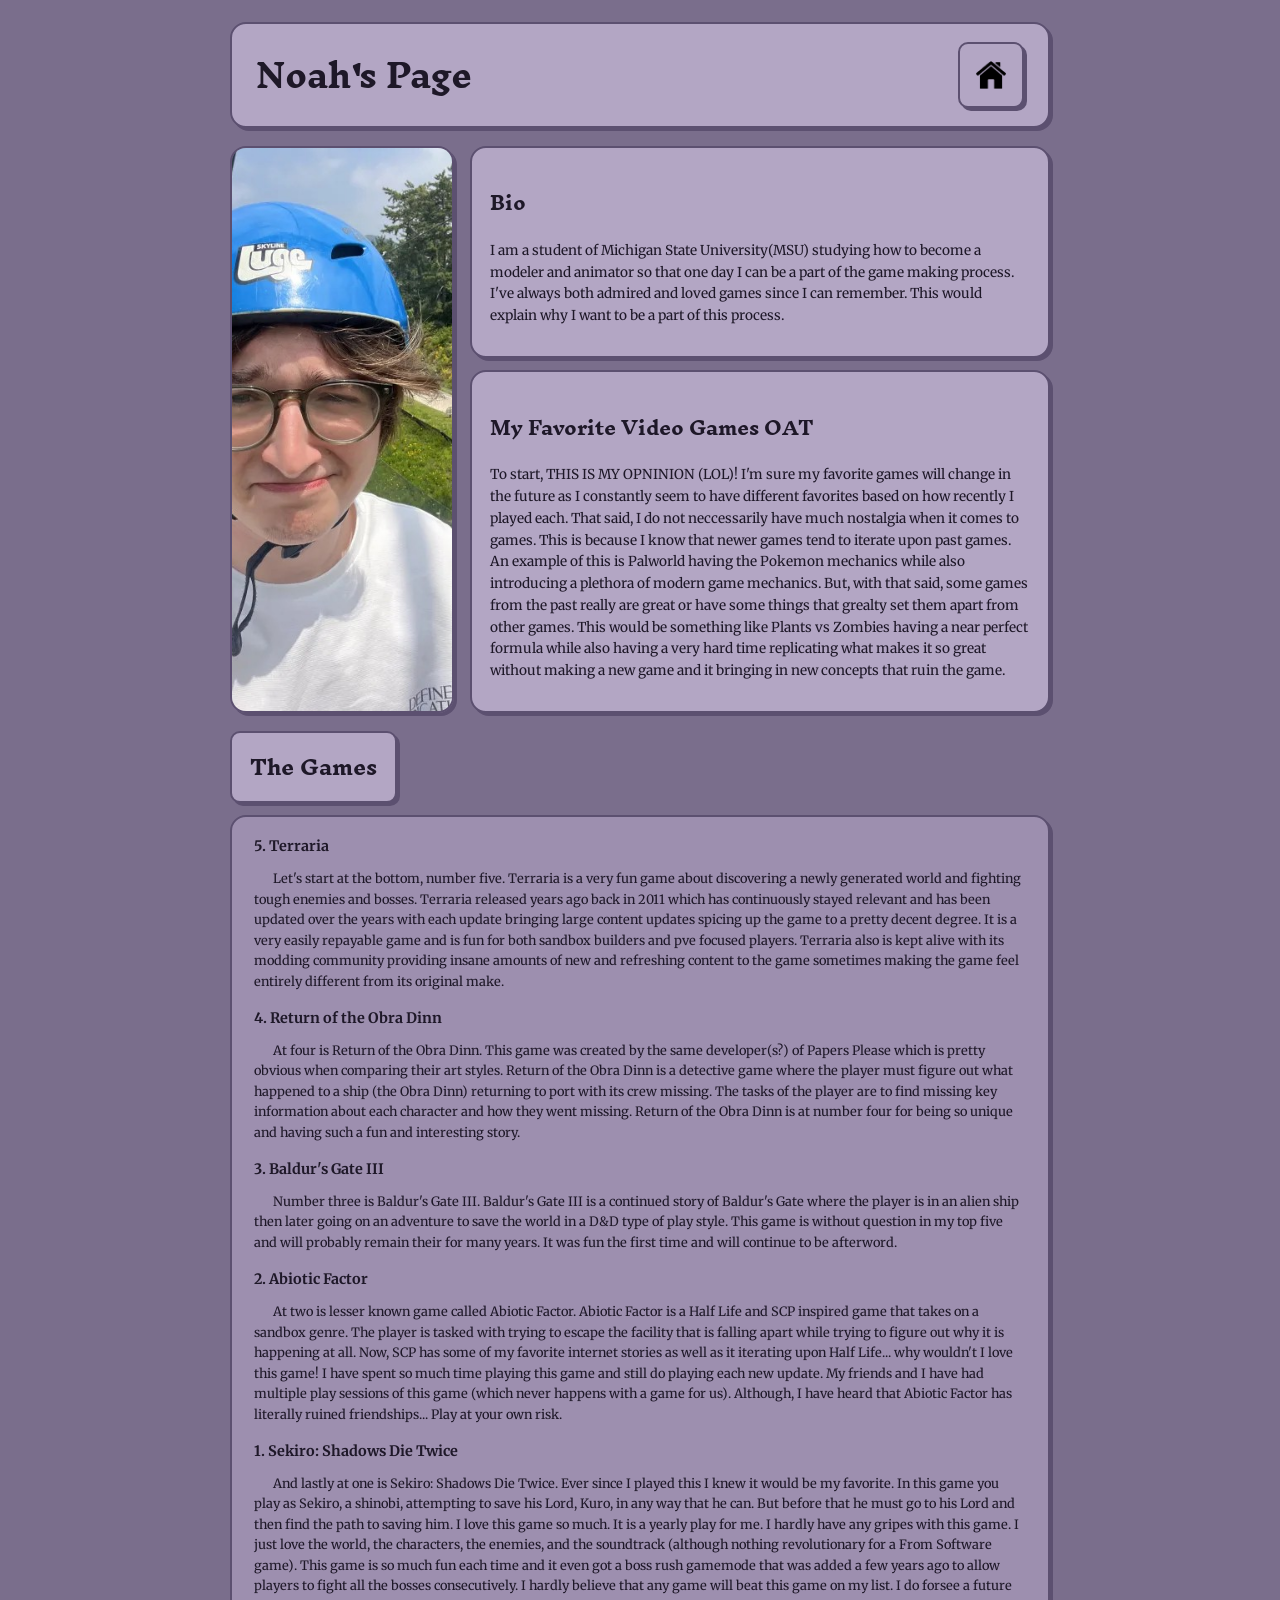
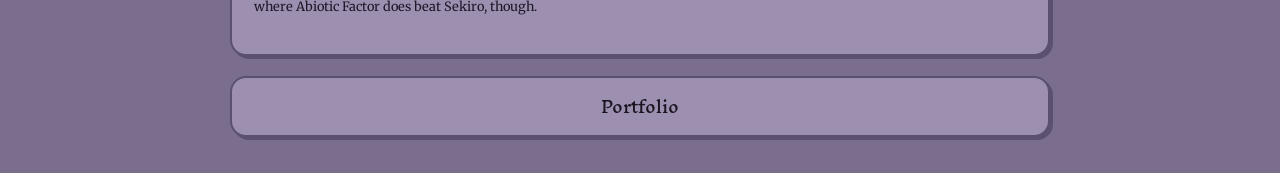
<file: index.html>
<head>
  <title>Noah's Page</title>

  <link rel="preconnect" href="https://fonts.googleapis.com">
  <link rel="preconnect" href="https://fonts.gstatic.com" crossorigin>
  
  <link href="https://fonts.googleapis.com/css2?family=Inknut+Antiqua:wght@400;700&family=Merriweather:wght@400;700&display=swap" rel="stylesheet">
  <style>
    body {
      margin: 0;
      padding: 22px 18px 36px;
      background: #7a6e8c;
      font-family: 'Merriweather', Georgia, serif;
      color: #1e1828;
    }

    .main-wrap {
      max-width: 860px;
      margin: auto;
      position: relative;
    }

    .side-bar {
      position: fixed;
      top: 0;
      bottom: 0;
      width: 60px;
      background: #5c5070;
      display: none;
    }

    .side-left { left: 0; }
    .side-right { right: 0; }

    .content {
      max-width: 820px;
      margin: auto;
    }

    /* HEADER */
    .top-bar {
       background: #b3a6c4;
      border: 2px solid #5c5070;
      border-radius: 16px;
      box-shadow: 3px 3px 0 #5c5070;
      padding: 10px 24px;
      margin-bottom: 18px;

      display: flex;
      justify-content: space-between;
      align-items: center;
    }

    .top-bar h1 {
      font-family: 'Inknut Antiqua', serif;
      font-size: 2rem;
      margin: 0;
    }

    .home-btn {
      width: 50px;
      height: 50px;
      padding: 6px;

      border: 2px solid #5c5070;
      border-radius: 10px;
      background: #b3a6c4;
      box-shadow: 3px 3px 0 #5c5070;

      display: flex;
      align-items: center;
      justify-content: center;
    }

    .home-btn img {
      width: 100%;
      height: 100%;
      object-fit: contain;
    }

    /* BIO */
    .bio-area {
      display: flex;
      gap: 16px;
      flex-wrap: wrap;
      margin-bottom: 18px;
    }

    .pfp-box {
      max-width: 220px;
      width: 100%;
      aspect-ratio: 4 / 5;

      border: 2px solid #5c5070;
      border-radius: 16px;
      box-shadow: 3px 3px 0 #5c5070;

      overflow: hidden;
    }

    .pfp-box img {
      width: 100%;
      height: 100%;
      object-fit: cover;
    }


    .bio-text {
      flex: 1;
      display: flex;
      flex-direction: column;
      gap: 12px;
    }

    .info-box {
      background: #b3a6c4;
      border: 2px solid #5c5070;
      border-radius: 16px;
      box-shadow: 3px 3px 0 #5c5070;
      padding: 16px 18px;
    }

    .info-box h2 {
      font-family: 'Inknut Antiqua', serif;
      font-size: 1.15rem;
      margin-bottom: 8px;
    }

    .info-box p {
      font-size: 0.85rem;
      line-height: 1.6;
    }

    /* GAMSE  */
    .games-title {
      display: inline-block;
      margin-bottom: 12px;
      padding: 8px 18px;

      background: #b3a6c4;
      border: 2px solid #5c5070;
      border-radius: 10px;
      box-shadow: 3px 3px 0 #5c5070;
    }

    .games-title h2 {
      margin: 0;
      font-family: 'Inknut Antiqua', serif;
      font-size: 1.25rem;
    }


    .games-list {
      background: #9d8faf;
      border: 2px solid #5c5070;
      border-radius: 16px;
      box-shadow: 3px 3px 0 #5c5070;
      padding: 20px 22px;
    }

    .game-item {
      margin-bottom: 18px;
    }

    .game-name {
      font-weight: bold;
      font-size: 0.9rem;
      margin-bottom: 4px;
    }

    .game-text {
      font-size: 0.8rem;
      line-height: 1.6;
      text-indent: 1.5em;
    }

    /*  FOOTER */
    .bottom-bar {
      margin-top: 20px;
      padding: 8px;

      background: #9d8faf;
      border: 2px solid #5c5070;
      border-radius: 16px;
      box-shadow: 3px 3px 0 #5c5070;

      text-align: center;
    }

    .bottom-bar a {
      text-decoration: none;
      font-family: 'Inknut Antiqua', serif;
      color: #1a1420;
    }

    .bottom-bar a:hover {
      text-decoration: underline;
    }

    @media (max-width: 620px) {
      .bio-area {
        flex-direction: column;
        align-items: center;
      }

      .pfp-box {
        max-width: 100%;
        aspect-ratio: 4 / 3;
      }

      .top-bar h1 {
        font-size: 1.5rem;
      }

      .home-btn {
        width: 42px;
        height: 42px;
      }
    }

  </style>
</head>

<body>

<div class="main-wrap">

  <div class="side-bar side-left"></div>
  <div class="side-bar side-right"></div>

  <div class="content">

    <header class="top-bar">
      <h1>Noah's Page</h1>

      <a href="https://campnoa1.github.io/campnoah.github.io/" class="home-btn">
        <img src="home_icon.png" alt="Home">
      </a>
    </header>

    <section class="bio-area">


      <div class="pfp-box">
        <img src="noah_pfp.jpg" alt="That's me!">
      </div>

      <div class="bio-text">

        <div class="info-box">
          <h2>Bio</h2>
          <p>
           I am a student of Michigan State University(MSU) studying how to become a modeler and animator so that one day I can be a part of the game making process. I've always both admired and loved games since I can remember. This would explain why I want to be a part of this process.
          </p>
        </div>

        <div class="info-box">
          <h2>My Favorite Video Games OAT</h2>
          <p>
            To start, THIS IS MY OPNINION (LOL)! I'm sure my favorite games will change in the future as I constantly seem to have different favorites based on how recently I played each. That said, I do not neccessarily have much nostalgia when it comes to games. This is because I know that newer games tend to iterate upon past games. An example of this is Palworld having the Pokemon mechanics while also introducing a plethora of modern game mechanics. But, with that said, some games from the past really are great or have some things that grealty set them apart from other games. This would be something like Plants vs Zombies having a near perfect formula while also having a very hard time replicating what makes it so great without making a new game and it bringing in new concepts that ruin the game.
          </p>
        </div>

      </div>

    </section>

    <div class="games-title">
      <h2>The Games</h2>
    </div>

    <div class="games-list">

      <div class="game-item">
        <div class="game-name">5. Terraria</div>
        <p class="game-text">Let's start at the bottom, number five. Terraria is a very fun game about discovering a newly generated world and fighting tough enemies and bosses. Terraria released years ago back in 2011 which has continuously stayed relevant and has been updated over the years with each update bringing large content updates spicing up the game to a pretty decent degree. It is a very easily repayable game and is fun for both sandbox builders and pve focused players. Terraria also is kept alive with its modding community providing insane amounts of new and refreshing content to the game sometimes making the game feel entirely different from its original make.</p>
      </div>

      <div class="game-item">
        <div class="game-name">4. Return of the Obra Dinn</div>
        <p class="game-text">At four is Return of the Obra Dinn. This game was created by the same developer(s?) of Papers Please which is pretty obvious when comparing their art styles. Return of the Obra Dinn is a detective game where the player must figure out what happened to a ship (the Obra Dinn) returning to port with its crew missing. The tasks of the player are to find missing key information about each character and how they went missing. Return of the Obra Dinn is at number four for being so unique and having such a fun and interesting story.</p>
      </div>

      <div class="game-item">
        <div class="game-name">3. Baldur's Gate III</div>
        <p class="game-text">Number three is Baldur's Gate III. Baldur's Gate III is a continued story of Baldur's Gate where the player is in an alien ship then later going on an adventure to save the world in a D&D type of play style. This game is without question in my top five and will probably remain their for many years. It was fun the first time and will continue to be afterword.</p>
      </div>

      <div class="game-item">
        <div class="game-name">2. Abiotic Factor</div>
        <p class="game-text">At two is lesser known game called Abiotic Factor. Abiotic Factor is a Half Life and SCP inspired game that takes on a sandbox genre. The player is tasked with trying to escape the facility that is falling apart while trying to figure out why it is happening at all. Now, SCP has some of my favorite internet stories as well as it iterating upon Half Life... why wouldn't I love this game! I have spent so much time playing this game and still do playing each new update. My friends and I have had multiple play sessions of this game (which never happens with a game for us). Although, I have heard that Abiotic Factor has literally ruined friendships... Play at your own risk.</p>
      </div>

      <div class="game-item">
        <div class="game-name">1. Sekiro: Shadows Die Twice</div>
        <p class="game-text">And lastly at one is Sekiro: Shadows Die Twice. Ever since I played this I knew it would be my favorite. In this game you play as Sekiro, a shinobi, attempting to save his Lord, Kuro, in any way that he can. But before that he must go to his Lord and then find the path to saving him. I love this game so much. It is a yearly play for me. I hardly have any gripes with this game. I just love the world, the characters, the enemies, and the soundtrack (although nothing revolutionary for a From Software game). This game is so much fun each time and it even got a boss rush gamemode that was added a few years ago to allow players to fight all the bosses consecutively. I hardly believe that any game will beat this game on my list. I do forsee a future where Abiotic Factor does beat Sekiro, though.</p>
      </div>

    </div>

    <footer class="bottom-bar">
      <a href="portfolio.html">Portfolio</a>
    </footer>

  </div>
</div>

</body>
</html>
</file>
